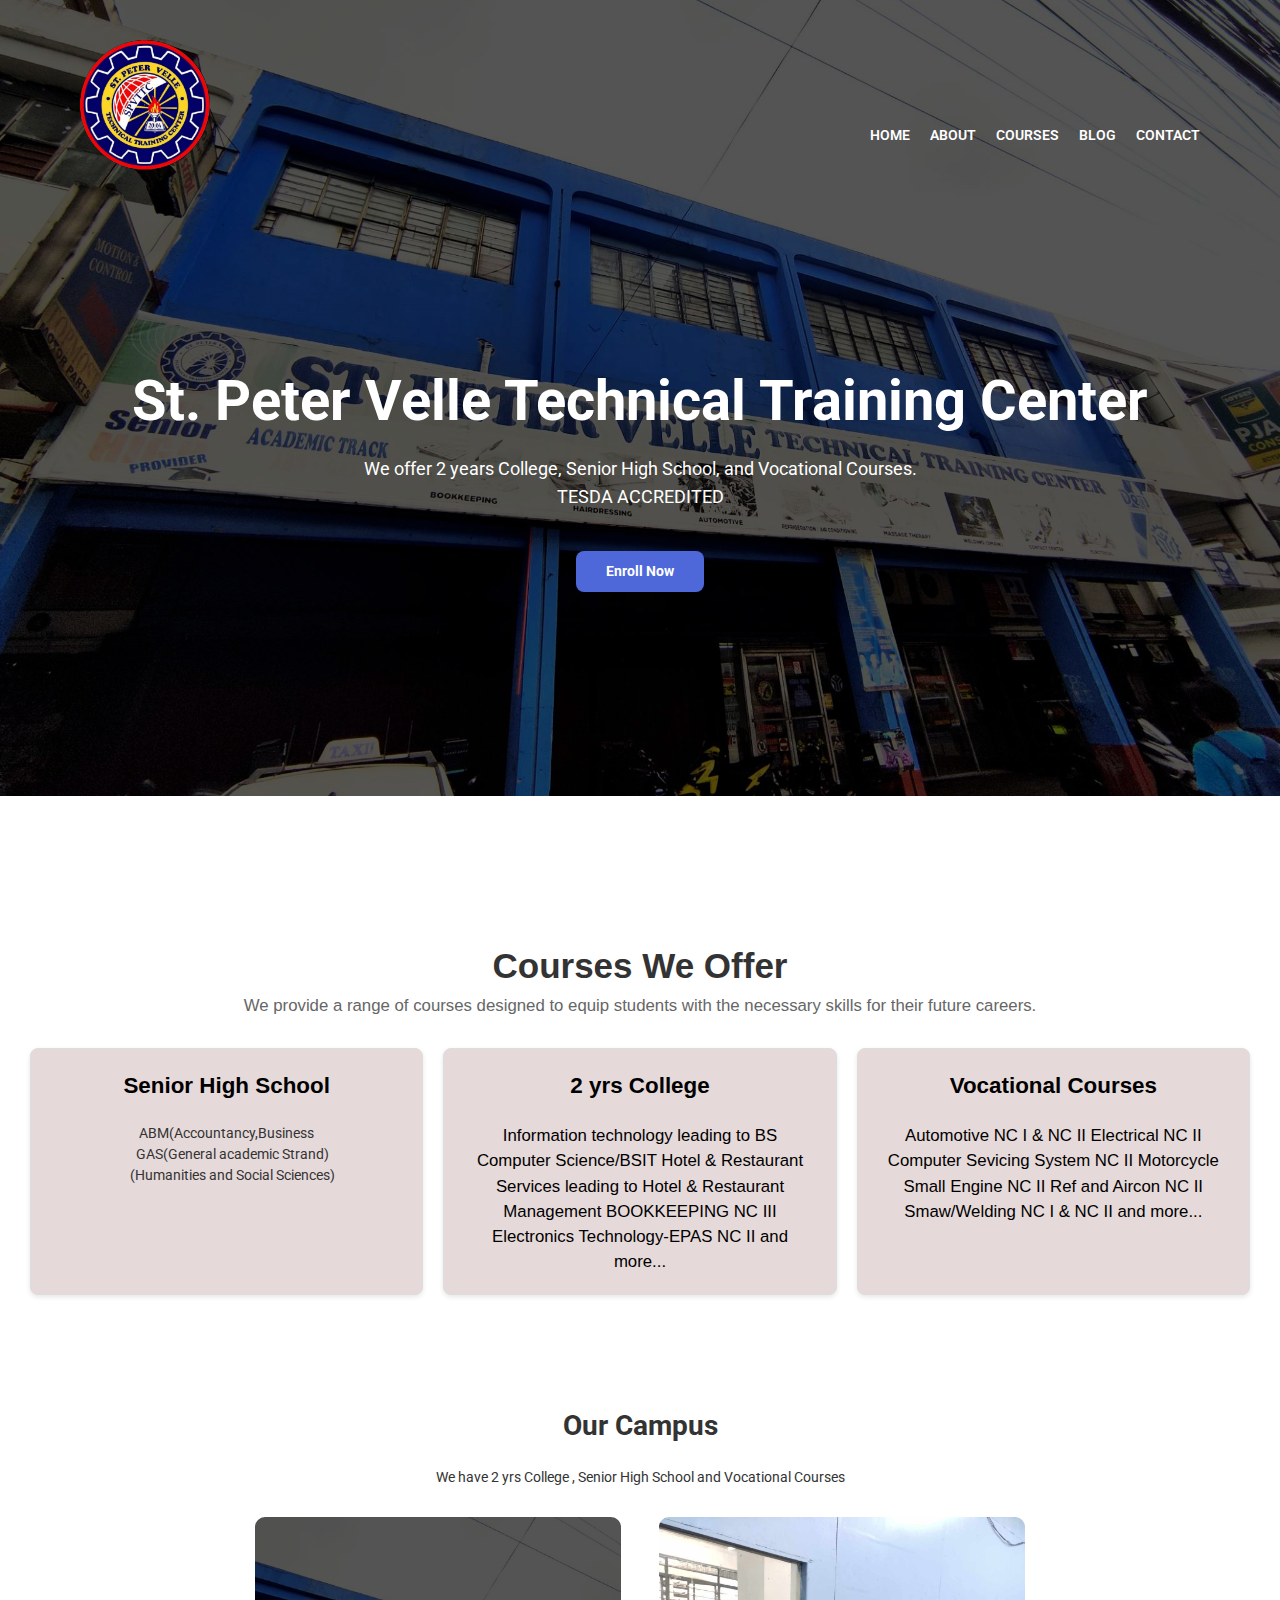
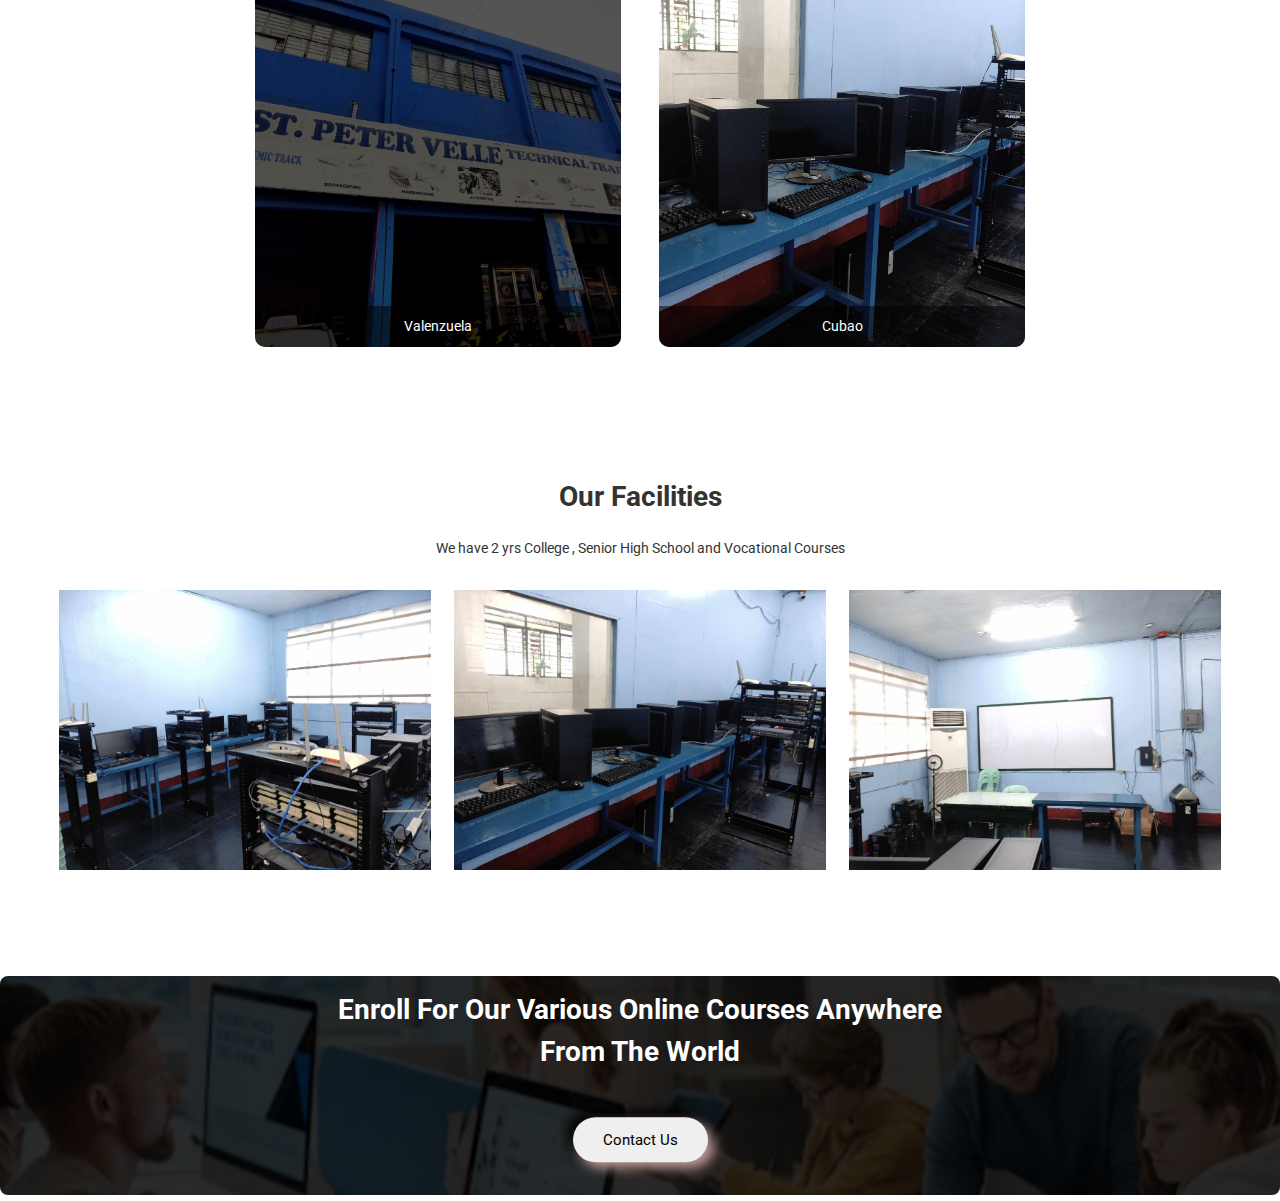
<file: index.html>
<!DOCTYPE html>
<html lang="en">
<head>
    <meta charset="UTF-8">
    <meta name="viewport" content="width=device-width, initial-scale=1.0">
    <title>St. Peter Velle Technical Training Center</title>
    <link href="https://fonts.googleapis.com/css2?family=Roboto:wght@400;700&display=swap" rel="stylesheet">
    <link rel="stylesheet" href="styles.css">
</head>
<body>

<header>
    <div class="logo">
        <img src="logoo.png" alt="School Logo">
    </div>
    <nav>
        <ul>
            <li><a href="index.html">HOME</a></li>
            <li><a href="about.html">ABOUT</a></li>
            <li><a href="courses.html">COURSES</a></li>
            <li><a href="blog.html">BLOG</a></li>
            <li><a href="contact.html">CONTACT</a></li>
        </ul>
    </nav>
</header>

<section class="hero">
    <div class="hero-content">
        <h1>St. Peter Velle Technical Training Center</h1>
        <p>We offer 2 years College, Senior High School, and Vocational Courses.<br>TESDA ACCREDITED</p>
        <div class="btn-box">Enroll Now</div>
    </div>
</section>

<section class="info">
    <div class="info-content">
        <h2>Courses We Offer</h2>
        <p>We provide a range of courses designed to equip students with the necessary skills for their future careers.</p>
        <div class="course-boxes">
            <div class="course-box">
                <h3>Senior High School</h3>
                <br>
                <pre>ABM(Accountancy,Business
     GAS(General academic Strand) 
    (Humanities and Social Sciences)</pre>
            </div>
            <div class="course-box">
                <h3>2 yrs College</h3>
                <br>
                <p>Information technology leading to BS Computer Science/BSIT
                    Hotel & Restaurant Services leading to Hotel & Restaurant Management
                    BOOKKEEPING NC III
                    Electronics Technology-EPAS NC II
                    and more...
                    </p>
            </div>
            <div class="course-box">
                <h3>Vocational Courses</h3>
                <br>
                <p>Automotive NC I & NC II
                    Electrical NC II
                    Computer Sevicing System NC II
                    Motorcycle Small Engine NC II
                    Ref and Aircon NC II
                    Smaw/Welding NC I & NC II
                         and more...
                    
                    </p>
            </div>
        </div>
    </div>
</section>

<section class="global-campus">
    <h2>Our Campus</h2>
    <p>We have 2 yrs College , Senior High School and Vocational Courses</p>
    <div class="image-container">
        
        <div class="image-box">
            <img src="path-to-school-background.png" alt="Campus Valenzuela">
            <div class="overlay">Valenzuela</div>
        </div>
        
        <div class="image-box">
            <img src="picc.png" alt="Campus Cubao">
            <div class="overlay">Cubao</div>
        </div>
        
        </div>
    </div>
</section>
<section class="global-campus">
    <h2>Our Facilities</h2>
    <p>We have 2 yrs College , Senior High School and Vocational Courses</p>
    <br>
    <div class="image-container-facilities">
        <img src="IT.png" alt="Computer Lab">
        <img src="picc.png" alt="Classroom">
        <img src="PICTURE.png" alt="Library">
    </div>
</section>
<section class="enroll-section">
    <img src="pexels.png" alt="Enroll Now Image"> 
    <div class="enroll-text">
        Enroll For Our Various Online Courses Anywhere From The World
    <br>
    <br>
    <button> Contact Us
    </button>
    
</section>

</body>

</html>
</file>
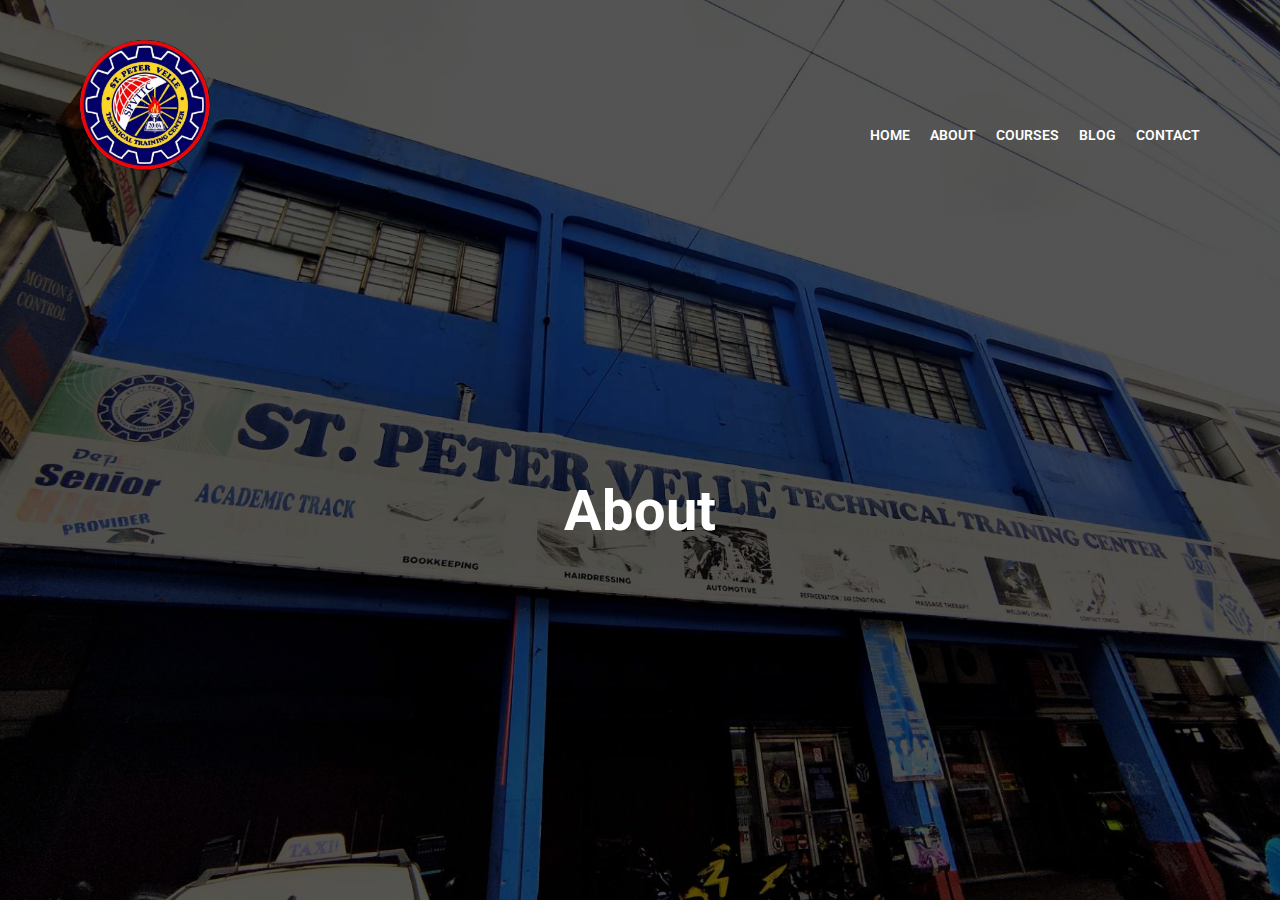
<file: about.html>
<!DOCTYPE html>
<html lang="en">
<head>
    <meta charset="UTF-8">
    <meta name="viewport" content="width=device-width, initial-scale=1.0">
    <title>St. Peter Velle Technical Training Center</title>
    <link href="https://fonts.googleapis.com/css2?family=Roboto:wght@400;700&display=swap" rel="stylesheet">
    <link rel="stylesheet" href="styleabout.css">
</head>
<body>

<header>
    <div class="logo">
        <img src="logoo.png" alt="School Logo">
    </div>
    <nav>
        <ul>
            <li><a href="index.html">HOME</a></li>
            <li><a href="about.html">ABOUT</a></li>
            <li><a href="courses.html">COURSES</a></li>
            <li><a href="blog.html">BLOG</a></li>
            <li><a href="contact.html">CONTACT</a></li>
        </ul>
    </nav>
</header>
<section class="hero">
    <div class="hero-content">
        <br><br><br><br>
        <h1>About</h1>
    </div>
</section>
</body>
</html>
</file>
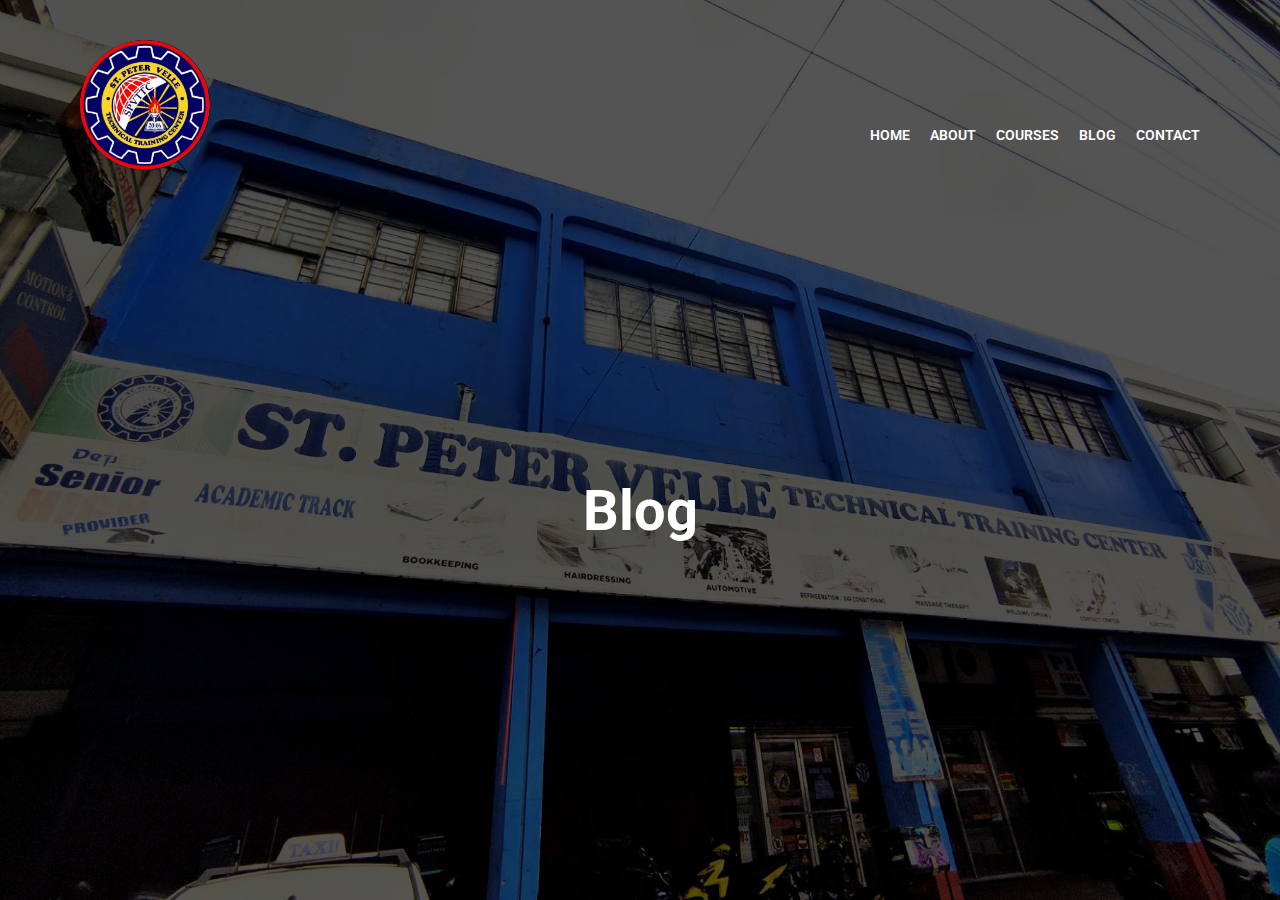
<file: blog.html>
<!DOCTYPE html>
<html lang="en">
<head>
    <meta charset="UTF-8">
    <meta name="viewport" content="width=device-width, initial-scale=1.0">
    <title>St. Peter Velle Technical Training Center</title>
    <link href="https://fonts.googleapis.com/css2?family=Roboto:wght@400;700&display=swap" rel="stylesheet">
    <link rel="stylesheet" href="styleblog.css">
</head>
<body>

<header>
    <div class="logo">
        <img src="logoo.png" alt="School Logo">
    </div>
    <nav>
        <ul>
            <li><a href="index.html">HOME</a></li>
            <li><a href="about.html">ABOUT</a></li>
            <li><a href="courses.html">COURSES</a></li>
            <li><a href="blog.html">BLOG</a></li>
            <li><a href="contact.html">CONTACT</a></li>
        </ul>
    </nav>
</header>
<section class="hero">
    <div class="hero-content">
        <br><br><br><br>
        <h1>Blog</h1>
    </div>
</section>
</body>
</html>
</file>
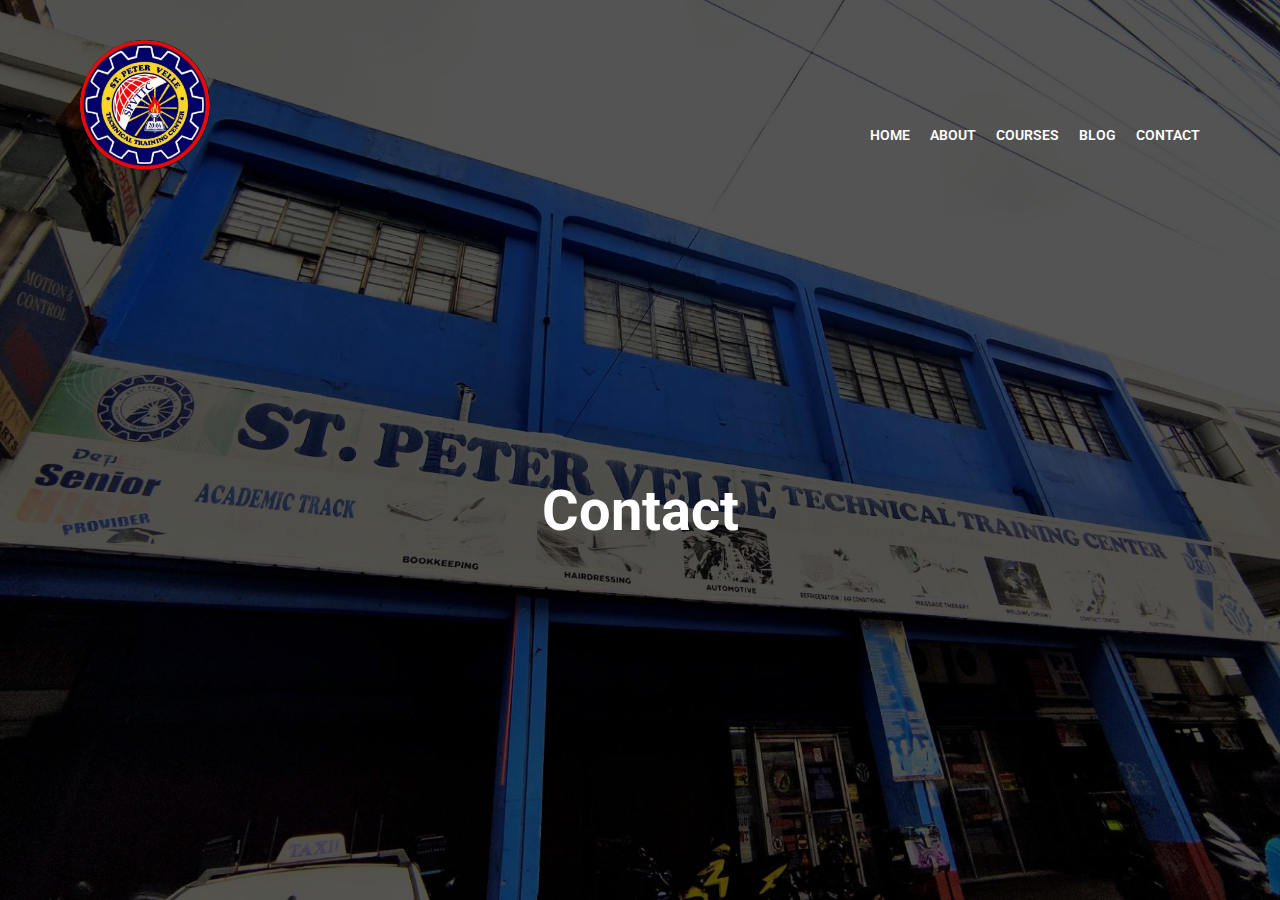
<file: contact.html>
<!DOCTYPE html>
<html lang="en">
<head>
    <meta charset="UTF-8">
    <meta name="viewport" content="width=device-width, initial-scale=1.0">
    <title>St. Peter Velle Technical Training Center</title>
    <link href="https://fonts.googleapis.com/css2?family=Roboto:wght@400;700&display=swap" rel="stylesheet">
    <link rel="stylesheet" href="stylecontact.css">
</head>
<body>

<header>
    <div class="logo">
        <img src="logoo.png" alt="School Logo">
    </div>
    <nav>
        <ul>
            <li><a href="index.html">HOME</a></li>
            <li><a href="about.html">ABOUT</a></li>
            <li><a href="courses.html">COURSES</a></li>
            <li><a href="blog.html">BLOG</a></li>
            <li><a href="contact.html">CONTACT</a></li>
        </ul>
    </nav>
</header>
<section class="hero">
    <div class="hero-content">
        <br><br><br><br>
        <h1>Contact</h1>
    </div>
</section>
</body>
</html>
</file>
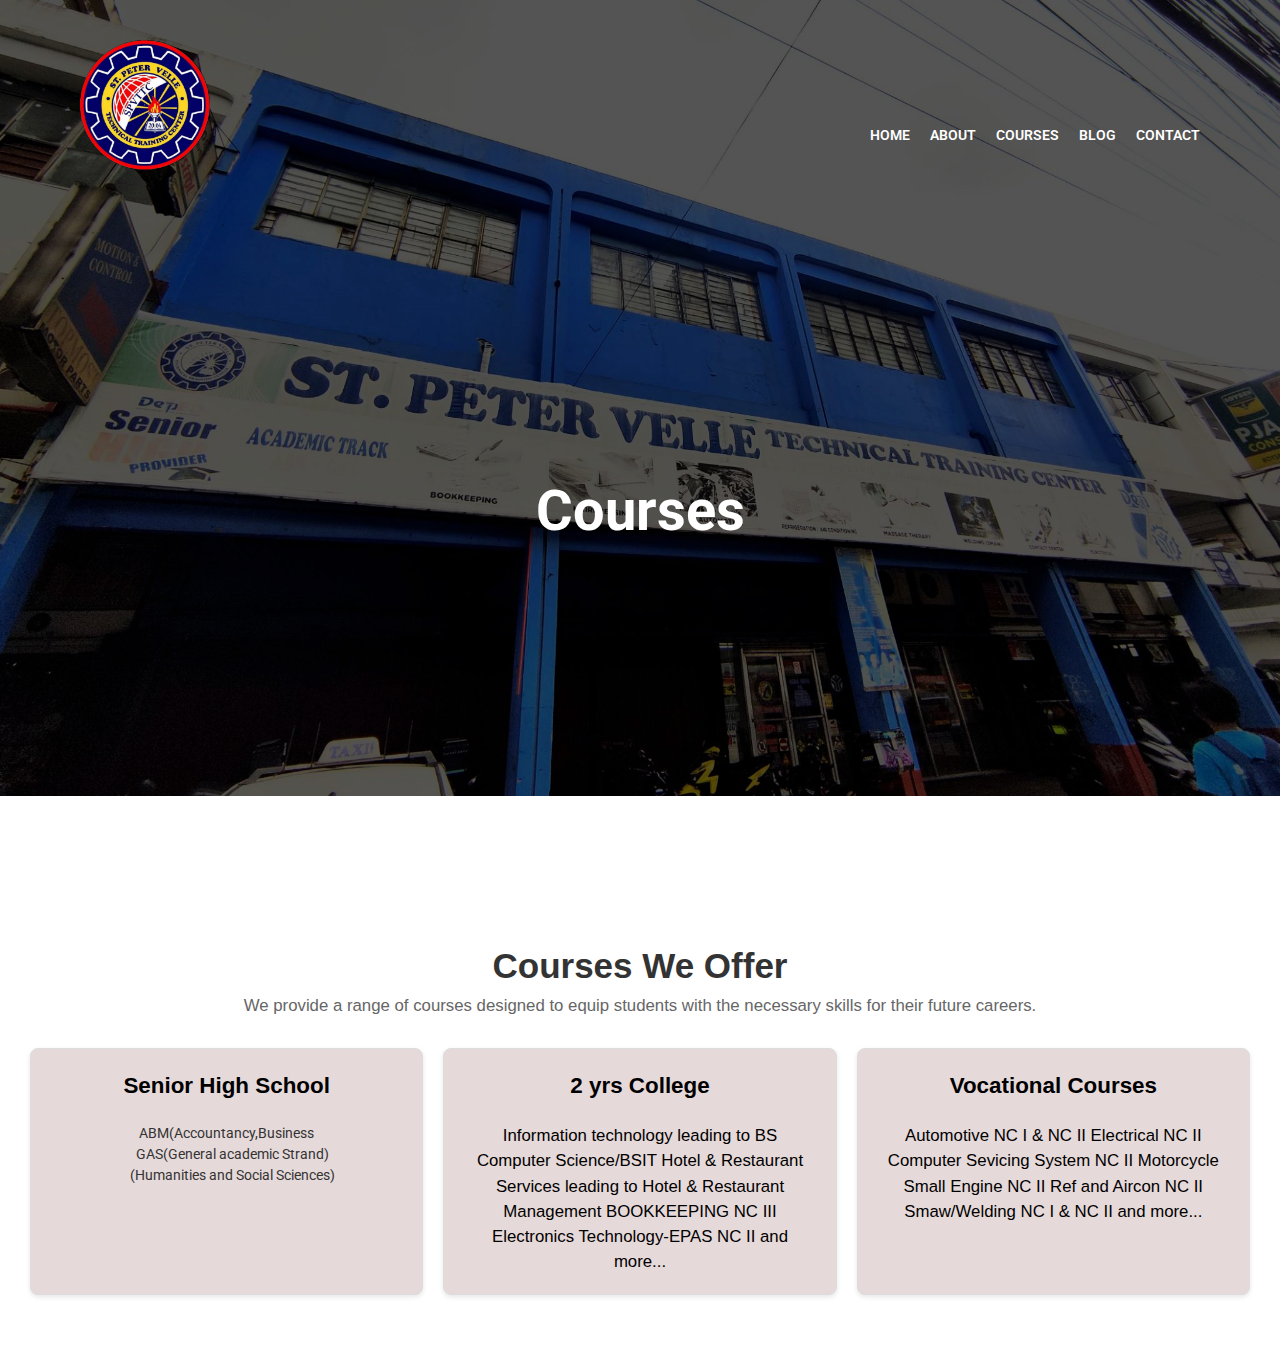
<file: courses.html>
<!DOCTYPE html>
<html lang="en">
<head>
    <meta charset="UTF-8">
    <meta name="viewport" content="width=device-width, initial-scale=1.0">
    <title>St. Peter Velle Technical Training Center</title>
    <link href="https://fonts.googleapis.com/css2?family=Roboto:wght@400;700&display=swap" rel="stylesheet">
    <link rel="stylesheet" href="style.css">
</head>
<body>

<header>
    <div class="logo">
        <img src="logoo.png" alt="School Logo">
    </div>
    <nav>
        <ul>
            <li><a href="index.html">HOME</a></li>
            <li><a href="about.html">ABOUT</a></li>
            <li><a href="courses.html">COURSES</a></li>
            <li><a href="blog.html">BLOG</a></li>
            <li><a href="contact.html">CONTACT</a></li>
        </ul>
    </nav>
</header>
<section class="hero">
    <div class="hero-content">
        <br><br><br><br>
        <h1>Courses</h1>
    </div>
</section>
<section class="info">
    <div class="info-content">
        <h2>Courses We Offer</h2>
        <p>We provide a range of courses designed to equip students with the necessary skills for their future careers.</p>
        <div class="course-boxes">
            <div class="course-box">
                <h3>Senior High School</h3>
                <br>
                <pre>ABM(Accountancy,Business
     GAS(General academic Strand) 
    (Humanities and Social Sciences)</pre>
            </div>
            <div class="course-box">
                <h3>2 yrs College</h3>
                <br>
                <p>Information technology leading to BS Computer Science/BSIT
                    Hotel & Restaurant Services leading to Hotel & Restaurant Management
                    BOOKKEEPING NC III
                    Electronics Technology-EPAS NC II
                    and more...
                    </p>
            </div>
            <div class="course-box">
                <h3>Vocational Courses</h3>
                <br>
                <p>Automotive NC I & NC II
                    Electrical NC II
                    Computer Sevicing System NC II
                    Motorcycle Small Engine NC II
                    Ref and Aircon NC II
                    Smaw/Welding NC I & NC II
                         and more...
                    
                    </p>
            </div>
        </div>
    </div>
</section>

</body>
</html>
</file>
<file: styles.css>
* {
    margin: 0;
    padding: 0;
    box-sizing: border-box;
    font-family: 'Roboto', sans-serif;
    font-size: 14px;
}

body {
    background-image: url('path-to-school-background.png');
    background-size: contain;
    background-position: top;
    background-repeat: no-repeat;
    color: #333;
    font-size: 16px;
    line-height: 1.5;
}

header {
    position: absolute;
    top: 0;
    left: 0;
    width: 100%;
    padding: 10px 20px;
    display: flex;
    align-items: center;
    z-index: 1000;
    background-color: transparent;
}

.logo {
    margin-right: auto;
    display: flex;
    align-items: center;
    margin-left: 10px;
}

.logo img {
    width: 130px;
    height: 130px;
    border-radius: 50%;
    margin-left: 50px;
    margin-top: 30px;
    object-fit: cover;
}

nav {
    display: flex;
    align-items: center;
    justify-content: flex-start;
    margin-left: 20px;
    margin-right: 60px;
    margin-top: 90px;
}

nav ul {
    display: flex;
    list-style: none;
    padding: 0;
    margin: 0;
}

nav ul li {
    margin-left: 20px;
}

nav ul li a {
    color: #ffffff;
    text-decoration: none;
    font-weight: 600;
    position: relative;
    padding-bottom: 5px;
}

nav ul li a::after {
    content: '';
    position: absolute;
    width: 0;
    height: 2px;
    background-color: #ff5100;
    bottom: 0;
    left: 0;
    transition: width 0.3s ease;
}

nav ul li a:hover::after {
    width: 100%;
}

.hero {
    height: 100vh;
    display: flex;
    justify-content: center;
    align-items: center;
    text-align: center;
    color: #ffffff;
    padding-top: 60px;
    position: relative;
    z-index: 1; 
}

.hero-content {
    max-width: 80%;
}

.hero h1 {
    font-size: 4rem;
    margin-bottom: 20px;
    line-height: 1.2;
}

.hero p {
    font-size: 1.25rem;
    margin-bottom: 40px;
    line-height: 1.6;
}

.btn-box {
    display: inline-block;
    padding: 10px 30px;
    background-color: #4e68da;
    color: #ffffff;
    border-radius: 8px;
    font-weight: 700;
    text-decoration: none;
    border: none;
    cursor: pointer;
    transition: background-color 0.3s, color 0.3s;
}

.btn-box:hover {
    background-color: #ff5100;
    color: #fff;
    border-color: #ff5100;
}

.info {
    background-color: #ffffff;
    padding: 40px 20px;
    text-align: center;
}

.info-content h2 {
    font-size: 2.5rem;
    font-family: 'Arial', sans-serif;
    color: #333;
}

.info-content p {
    font-size: 1.2rem;
    font-family: 'Arial', sans-serif;
    color: #666;
}

.course-boxes {
    display: flex;
    justify-content: space-between;
    margin-top: 20px;
    flex-wrap: wrap;
}

.course-box {
    background-color: #e6d9d9;
    border: 1px solid #ddd;
    border-radius: 8px;
    padding: 20px;
    margin: 10px;
    flex: 1 1 30%;
    box-shadow: 0 2px 5px rgba(0, 0, 0, 0.1);
    transition: 0.3s;
}

.course-box:hover {
    transform: (1.05);
}

.course-box h3 {
    font-size: 1.6rem;
    font-family: 'Arial', sans-serif;
    color: #000;
}

.course-box p {
    font-size: 1.2rem;
    font-family: 'Arial', sans-serif;
    color: #000;
}

.global-campus {
    background-color: #ffffff;
    padding: 40px 20px;
    text-align: center;
    margin-top: 20px;
}

.global-campus h2 {
    margin-bottom: 20px;
    font-size: 2rem;
}

.image-container {
    display: flex;
    justify-content: center;
    flex-wrap: wrap;
    margin: 10px;
}

.image-container .image-box {
    position: relative;
    overflow: hidden;
    width: 30%;
    height: 430px;
    margin: 19px;
    border-radius: 10px;
}

.image-container .image-box img {
    width: 100%;
    height: 100%;
    object-fit: cover;
    transition: all 0.4s ease;
}

.image-box:hover img {
    transform: scale(1.1);
}

.overlay {
    position: absolute;
    bottom: 0;
    left: 0;
    width: 100%;
    background-color: rgba(0, 0, 0, 0.5);
    color: #ffffff;
    padding: 10px;
    text-align: center;
}

.image-box:hover .overlay {
    background-color: rgba(255, 81, 0, 0.7); 
    color: #fff;
    font-size: 1.2rem;
    font-weight: bold;
    padding: 15px;
    transition: background-color 0.3s ease;
}

.image-container-facilities img {
    width: 30%;
    height: auto;
    margin: 10px;
}

.enroll-section {
    position: relative;
    text-align: center;
    margin-top: 50px;
}

.enroll-section img {
    width: 100%;
    height: auto;
    border-radius: 8px;
}

.enroll-text {
    position: absolute;
    top:100px;
    left: 50%;
    transform: translate(-50%, -50%);
    color: #fff;
    font-size: 2rem;
    font-weight: bold;
}
 
button {
    color: #000000;
    width: 9em;
    height: 3em;
    border-radius: 30em;
    font-size: 15px;
    font-family: inherit;
    border: none;
    position: relative;
    overflow: hidden;
    z-index: 1;
    box-shadow: 6px 6px 12px #c09a9a,
                -6px -6px 12px #000000;
   }
   
   button::before {
    content: '';
    width: 0;
    height: 3em;
    border-radius: 30em;
    position: absolute;
    top: 0;
    left: 0;
    background-image: linear-gradient(to right, #ffaf03 0%, #f9f047 100%);
    transition: .5s ease;
    display: block;
    z-index: -1;
   }
   
   button:hover::before {
    width: 9em;
   }
</file>
<file: styleabout.css>
* {
    margin: 0;
    padding: 0;
    box-sizing: border-box;
    font-family: 'Roboto', sans-serif;
    font-size: 14px;
}

body {
    background-image: url('path-to-school-background.png');
    background-size: cover;
    background-position: top;
    background-repeat: no-repeat;
    color: #333;
    font-size: 16px;
    line-height: 1.5;
}

header {
    position: absolute;
    top: 0;
    left: 0;
    width: 100%;
    padding: 10px 20px;
    display: flex;
    align-items: center;
    z-index: 1000;
    background-color: transparent;
}

.logo {
    margin-right: auto;
    display: flex;
    align-items: center;
    margin-left: 10px;
}

.logo img {
    width: 130px;
    height: 130px;
    border-radius: 50%;
    margin-left: 50px;
    margin-top: 30px;
    object-fit: cover;
}

nav {
    display: flex;
    align-items: center;
    justify-content: flex-start;
    margin-left: 20px;
    margin-right: 60px;
    margin-top: 90px;
}

nav ul {
    display: flex;
    list-style: none;
    padding: 0;
    margin: 0;
}

nav ul li {
    margin-left: 20px;
}

nav ul li a {
    color: #ffffff;
    text-decoration: none;
    font-weight: 600;
    position: relative;
    padding-bottom: 5px;
}

nav ul li a::after {
    content: '';
    position: absolute;
    width: 0;
    height: 2px;
    background-color: #ff5100;
    bottom: 0;
    left: 0;
    transition: width 0.3s ease;
}

nav ul li a:hover::after {
    width: 100%;
}

.hero {
    height: 100vh;
    display: flex;
    justify-content: center;
    align-items: center;
    text-align: center;
    color: #ffffff;
    padding-top: 60px;
    position: relative;
    z-index: 1; 
}
.hero-content {
    max-width: 80%;
}

.hero h1 {
    font-size: 4rem;
    margin-bottom: 20px;
    line-height: 1.2;
}
</file>
<file: styleblog.css>
* {
    margin: 0;
    padding: 0;
    box-sizing: border-box;
    font-family: 'Roboto', sans-serif;
    font-size: 14px;
}

body {
    background-image: url('path-to-school-background.png');
    background-size: cover;
    background-position: top;
    background-repeat: no-repeat;
    color: #333;
    font-size: 16px;
    line-height: 1.5;
}

header {
    position: absolute;
    top: 0;
    left: 0;
    width: 100%;
    padding: 10px 20px;
    display: flex;
    align-items: center;
    z-index: 1000;
    background-color: transparent;
}

.logo {
    margin-right: auto;
    display: flex;
    align-items: center;
    margin-left: 10px;
}

.logo img {
    width: 130px;
    height: 130px;
    border-radius: 50%;
    margin-left: 50px;
    margin-top: 30px;
    object-fit: cover;
}

nav {
    display: flex;
    align-items: center;
    justify-content: flex-start;
    margin-left: 20px;
    margin-right: 60px;
    margin-top: 90px;
}

nav ul {
    display: flex;
    list-style: none;
    padding: 0;
    margin: 0;
}

nav ul li {
    margin-left: 20px;
}

nav ul li a {
    color: #ffffff;
    text-decoration: none;
    font-weight: 600;
    position: relative;
    padding-bottom: 5px;
}

nav ul li a::after {
    content: '';
    position: absolute;
    width: 0;
    height: 2px;
    background-color: #ff5100;
    bottom: 0;
    left: 0;
    transition: width 0.3s ease;
}

nav ul li a:hover::after {
    width: 100%;
}
.hero {
    height: 100vh;
    display: flex;
    justify-content: center;
    align-items: center;
    text-align: center;
    color: #ffffff;
    padding-top: 60px;
    position: relative;
    z-index: 1; 
}
.hero-content {
    max-width: 80%;
}

.hero h1 {
    font-size: 4rem;
    margin-bottom: 20px;
    line-height: 1.2;
}
</file>
<file: stylecontact.css>
* {
    margin: 0;
    padding: 0;
    box-sizing: border-box;
    font-family: 'Roboto', sans-serif;
    font-size: 14px;
}

body {
    background-image: url('path-to-school-background.png');
    background-size: cover;
    background-position: top;
    background-repeat: no-repeat;
    color: #333;
    font-size: 16px;
    line-height: 1.5;
}

header {
    position: absolute;
    top: 0;
    left: 0;
    width: 100%;
    padding: 10px 20px;
    display: flex;
    align-items: center;
    z-index: 1000;
    background-color: transparent;
}

.logo {
    margin-right: auto;
    display: flex;
    align-items: center;
    margin-left: 10px;
}

.logo img {
    width: 130px;
    height: 130px;
    border-radius: 50%;
    margin-left: 50px;
    margin-top: 30px;
    object-fit: cover;
}

nav {
    display: flex;
    align-items: center;
    justify-content: flex-start;
    margin-left: 20px;
    margin-right: 60px;
    margin-top: 90px;
}

nav ul {
    display: flex;
    list-style: none;
    padding: 0;
    margin: 0;
}

nav ul li {
    margin-left: 20px;
}

nav ul li a {
    color: #ffffff;
    text-decoration: none;
    font-weight: 600;
    position: relative;
    padding-bottom: 5px;
}

nav ul li a::after {
    content: '';
    position: absolute;
    width: 0;
    height: 2px;
    background-color: #ff5100;
    bottom: 0;
    left: 0;
    transition: width 0.3s ease;
}

nav ul li a:hover::after {
    width: 100%;
}
.hero {
    height: 100vh;
    display: flex;
    justify-content: center;
    align-items: center;
    text-align: center;
    color: #ffffff;
    padding-top: 60px;
    position: relative;
    z-index: 1; 
}
.hero-content {
    max-width: 80%;
}

.hero h1 {
    font-size: 4rem;
    margin-bottom: 20px;
    line-height: 1.2;
}
</file>
<file: style.css>
* {
    margin: 0;
    padding: 0;
    box-sizing: border-box;
    font-family: 'Roboto', sans-serif;
    font-size: 14px;
}

body {
    background-image: url('path-to-school-background.png');
    background-size: contain;
    background-position: top;
    background-repeat: no-repeat;
    color: #333;
    font-size: 16px;
    line-height: 1.5;
}

header {
    position: absolute;
    top: 0;
    left: 0;
    width: 100%;
    padding: 10px 20px;
    display: flex;
    align-items: center;
    z-index: 1000;
    background-color: transparent;
}

.logo {
    margin-right: auto;
    display: flex;
    align-items: center;
    margin-left: 10px;
}

.logo img {
    width: 130px;
    height: 130px;
    border-radius: 50%;
    margin-left: 50px;
    margin-top: 30px;
    object-fit: cover;
}

nav {
    display: flex;
    align-items: center;
    justify-content: flex-start;
    margin-left: 20px;
    margin-right: 60px;
    margin-top: 90px;
}

nav ul {
    display: flex;
    list-style: none;
    padding: 0;
    margin: 0;
}

nav ul li {
    margin-left: 20px;
}

nav ul li a {
    color: #ffffff;
    text-decoration: none;
    font-weight: 600;
    position: relative;
    padding-bottom: 5px;
}

nav ul li a::after {
    content: '';
    position: absolute;
    width: 0;
    height: 2px;
    background-color: #ff5100;
    bottom: 0;
    left: 0;
    transition: width 0.3s ease;
}

nav ul li a:hover::after {
    width: 100%;
}

.hero {
    height: 100vh;
    display: flex;
    justify-content: center;
    align-items: center;
    text-align: center;
    color: #ffffff;
    padding-top: 60px;
    position: relative;
    z-index: 1; 
}
.hero-content {
    max-width: 80%;
}

.hero h1 {
    font-size: 4rem;
    margin-bottom: 20px;
    line-height: 1.2;
}

.info {
    background-color: #ffffff;
    padding: 40px 20px;
    text-align: center;
}

.info-content h2 {
    font-size: 2.5rem;
    font-family: 'Arial', sans-serif;
    color: #333;
}

.info-content p {
    font-size: 1.2rem;
    font-family: 'Arial', sans-serif;
    color: #666;
}

.course-boxes {
    display: flex;
    justify-content: space-between;
    margin-top: 20px;
    flex-wrap: wrap;
}

.course-box {
    background-color: #e6d9d9;
    border: 1px solid #ddd;
    border-radius: 8px;
    padding: 20px;
    margin: 10px;
    flex: 1 1 30%;
    box-shadow: 0 2px 5px rgba(0, 0, 0, 0.1);
    transition: 0.3s;
}

.course-box:hover {
    transform: (1.05);
}

.course-box h3 {
    font-size: 1.6rem;
    font-family: 'Arial', sans-serif;
    color: #000;
}

.course-box p {
    font-size: 1.2rem;
    font-family: 'Arial', sans-serif;
    color: #000;
}
</file>
